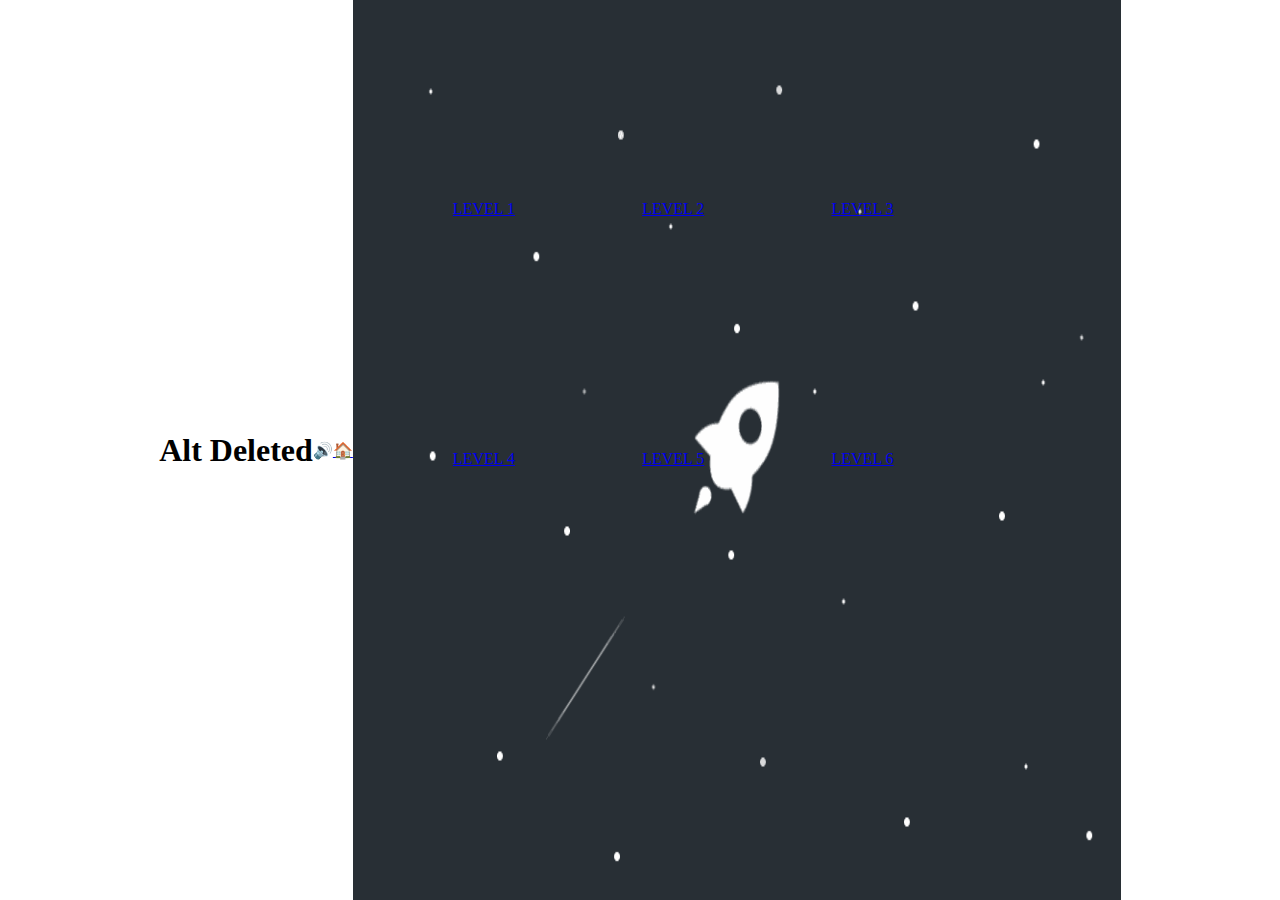
<file: index.html>
<!DOCTYPE html>
<html lang="en">
  <head>
    <meta charset="UTF-8" />
    <meta http-equiv="X-UA-Compatible" content="IE=edge" />
    <meta name="viewport" content="width=device-width, initial-scale=1.0" />
    <title>Alt Deleted</title>
    <link href="https://fonts.googleapis.com/css2?family=Kaushan+Script&display=swap" rel="stylesheet">
    <link rel="stylesheet" href="./style.css" />
  </head>
  <body>
    <h1 class="head">Alt Deleted</h1>
      <div class="audio">
        <audio controls autoplay hidden loop>
          <source src="./assets/retro.mp3" type="audio/mp3" />
        </audio>
        🔊
      </div>
      <a class="home audio" href="./index.html">
        🏠
      </a>
    <div class="container">
      <a id="parrot" href="/parrot.html">LEVEL 1</a>
      <a id="fish" href="/fish.html">LEVEL 2</a>
      <a id="lion" href="/lion.html">LEVEL 3</a>
      <a id="elephant" href="/elephant.html">LEVEL 4</a>
      <a id="tortise" href="./tortise.html">LEVEL 5</a>
      <a id="turtle" href="./turtle.html">LEVEL 6</a>
    </div>
    <script>
      const sound = document.querySelector(".audio");

      sound.addEventListener("click", () => {
        sound.children[0].muted=!sound.children[0].muted;
      });
    </script>
  </body>
</html>
</file>
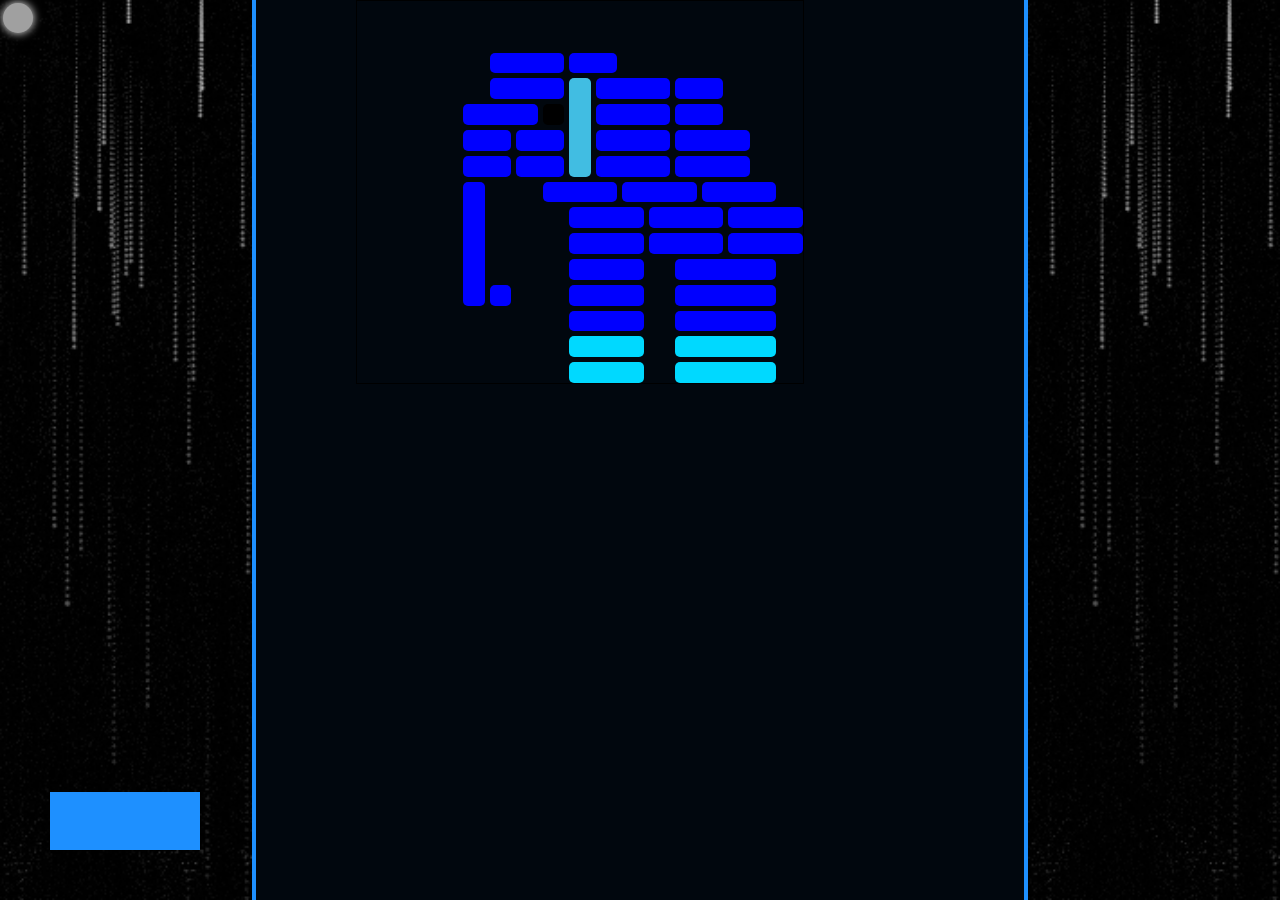
<file: elephant.html>
<!DOCTYPE html>
<html lang="en">
  <head>
    <meta charset="UTF-8" />
    <meta http-equiv="X-UA-Compatible" content="IE=edge" />
    <meta name="viewport" content="width=device-width, initial-scale=1.0" />
    <title>Document</title>
    <link rel="stylesheet" href="./elephant.css" />
  </head>
  <body>
      <div class="leftCol"></div>
      <div class="container">
        <div class="elephant">
            <div id="a" class="block"></div>
            <div id="b" class="block"></div>
            <div id="c" class="block"></div>
            <div id="d" class="block"></div>
            <div id="e" class="block"></div>
            <div id="f" class="block"></div>
            <div id="g" class="block"></div>
            <div id="h" class="block"></div>
            <div id="i" class="block"></div>
            <div id="j" class="block"></div>
            <div id="k" class="block"></div>
            <div id="l" class="block"></div>
            <div id="m" class="block"></div>
            <div id="n" class="block"></div>
            <div id="o" class="block"></div>
            <div id="p" class="block"></div>
            <div id="q" class="block"></div>
            <div id="r" class="block"></div>
            <div id="s" class="block"></div>
            <div id="t" class="block"></div>
            <div id="u" class="block"></div>
            <div id="v" class="block"></div>
            <div id="w" class="block"></div>
            <div id="x" class="block"></div>
            <div id="y" class="block"></div>
            <div id="z" class="block"></div>
            <div id="a1" class="block"></div>
            <div id="a2" class="block"></div>
            <div id="a3" class="block"></div>
            <div id="a4" class="block"></div>
            <div id="a5" class="block"></div>
            <div id="a6" class="block"></div>
            <div id="a7" class="block"></div>
            <div id="a8" class="block"></div>
            <div id="a9" class="block"></div>
            <div id="b1" class="block"></div>
            <div id="b2" class="block"></div>
            <div id="b3" class="block"></div>
            <div id="b4" class="block"></div>
            <div id="az" class="block trans"></div>
        </div>     
        </div>        
      </div>
      <div class="rightCol" ></div>
      <div class="ball"></div>
      <div class="ship"><div>
    </div>
      <script src="./app.js"></script>
  </body>
</html>
</file>
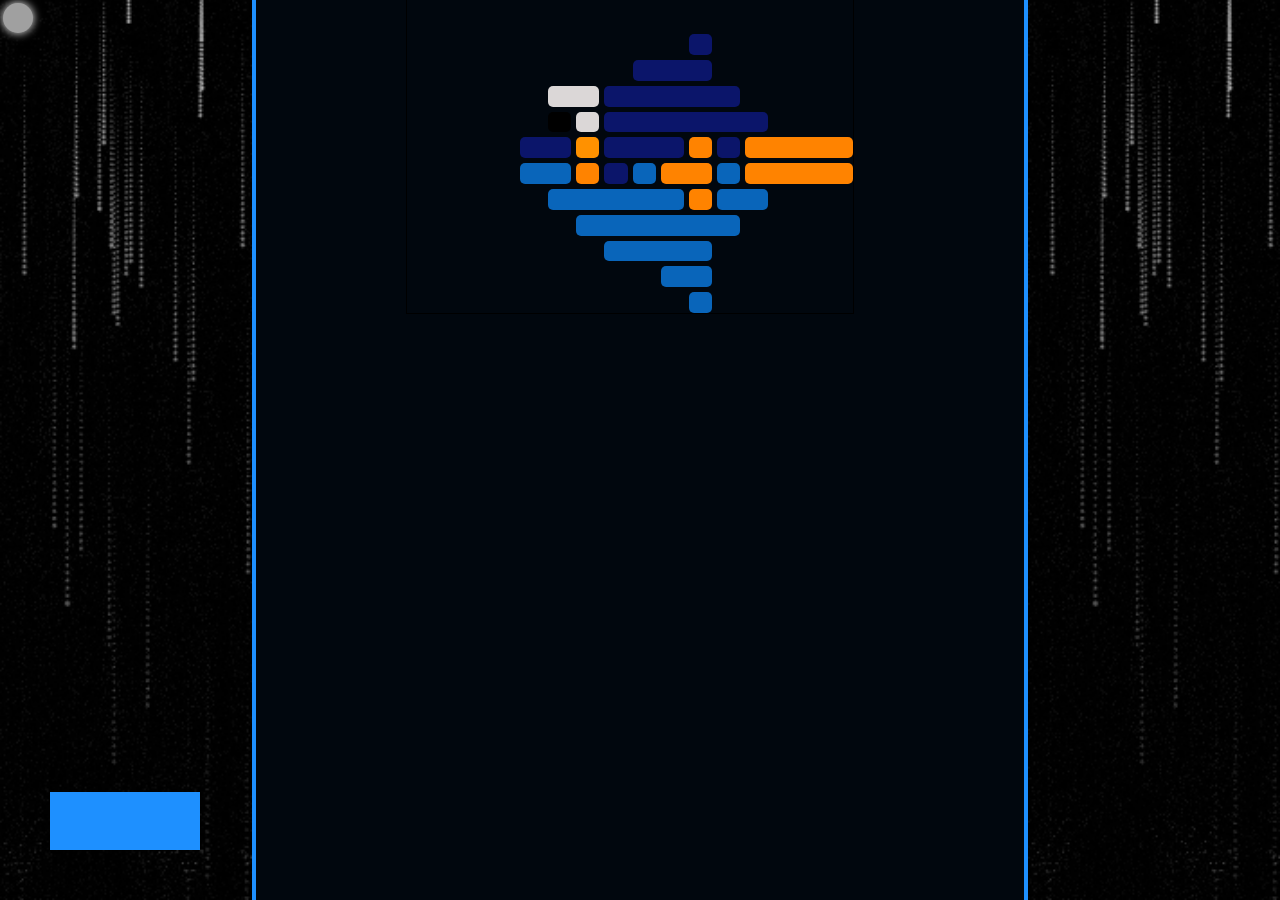
<file: fish.html>
<!DOCTYPE html>
<html lang="en">
  <head>
    <meta charset="UTF-8" />
    <meta http-equiv="X-UA-Compatible" content="IE=edge" />
    <meta name="viewport" content="width=device-width, initial-scale=1.0" />
    <title>Document</title>
    <link rel="stylesheet" href="./fish.css" />
  </head>
  <body>
      <div class="leftCol"></div>
        <div class="container">
            <div class="fish">
                <div id="fa" class="block"></div>
                <div id="fb" class="block"></div>
                <div id="fc" class="block"></div>
                <div id="fd" class="block"></div>
                <div id="fe" class="block"></div>
                <div id="ff" class="block"></div>
                <div id="fg" class="block"></div>
                <div id="fh" class="block"></div>
                <div id="fi" class="block"></div>
                <div id="fj" class="block"></div>
                <div id="fk" class="block"></div>
                <div id="fl" class="block"></div>
                <div id="fm" class="block"></div>
                <div id="fn" class="block"></div>
                <div id="fo" class="block"></div>
                <div id="fp" class="block"></div>
                <div id="fq" class="block"></div>
                <div id="fr" class="block"></div>
                <div id="fs" class="block"></div>
                <div id="ft" class="block"></div>
                <div id="fu" class="block"></div>
                <div id="fv" class="block"></div>
                <div id="fw" class="block"></div>
                <div id="fx" class="block"></div>
                <div id="fy" class="block"></div>
                <div id="fz" class="block"></div>
                <div id="fa1" class="block"></div>
                <div id = "fa2" class="block trans"></div>
            </div>
        </div>     
        </div>        
      </div>
      <div class="rightCol" ></div>
      <div class="ball"></div>
      <div class="ship"><div>
    </div>
      <script src="./app.js"></script>
  </body>
</html>
</file>
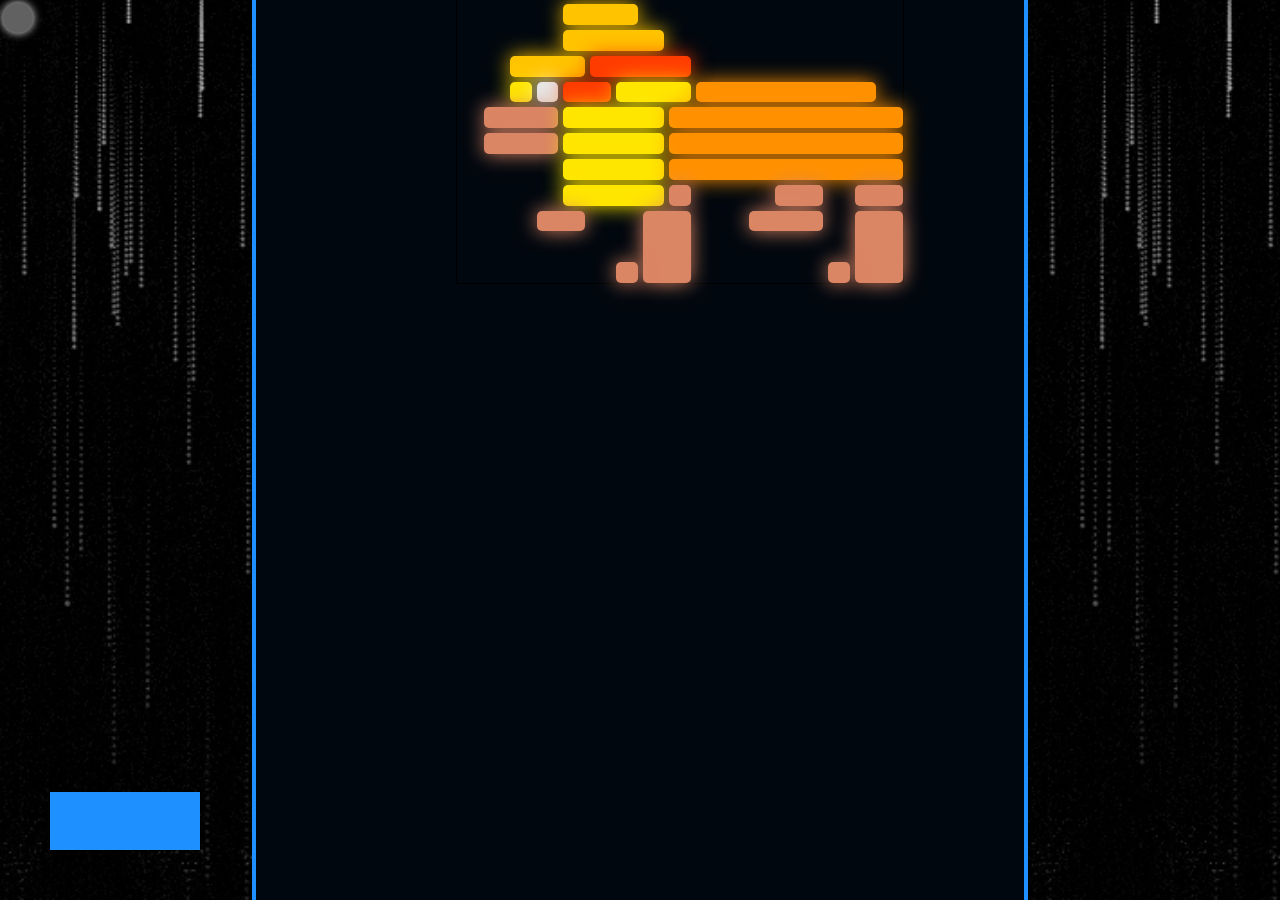
<file: lion.html>
<!DOCTYPE html>
<html lang="en">
  <head>
    <meta charset="UTF-8" />
    <meta http-equiv="X-UA-Compatible" content="IE=edge" />
    <meta name="viewport" content="width=device-width, initial-scale=1.0" />
    <title>Document</title>
    <link rel="stylesheet" href="./lion.css" />
  </head>
  <body>
      <div class="leftCol"></div>
      <div class="container">
        <div class="lion">
            <div id="a" class="block"></div>
            <div id="b" class="block"></div>
            <div id="c" class="block"></div>
            <div id="d" class="block"></div>
            <div id="e" class="block"></div>
            <div id="f" class="block"></div>
            <div id="g" class="block"></div>
            <div id="h" class="block"></div>
            <div id="i" class="block"></div>
            <div id="j" class="block"></div>
            <div id="k" class="block"></div>
            <div id="l" class="block"></div>
            <div id="m" class="block"></div>
            <div id="n" class="block"></div>
            <div id="o" class="block"></div>
            <div id="p" class="block"></div>
            <div id="q" class="block"></div>
            <div id="r" class="block"></div>
            <div id="s" class="block"></div>
            <div id="t" class="block"></div>
            <div id="u" class="block"></div>
            <div id="v" class="block"></div>
            <div id="w" class="block"></div>
            <div id="x" class="block"></div>
            <div id="y" class="block"></div>
            <div id="z" class="block"></div>
            <div id="a1" class="block"></div>
            <div id="az" class="block trans"></div>
        </div>   
      </div>
      <div class="rightCol"></div>
      <div class="ball"></div>
      <div class="ship"><div>
    </div>
      <script src="./app.js"></script>
  </body>
</html>
</file>
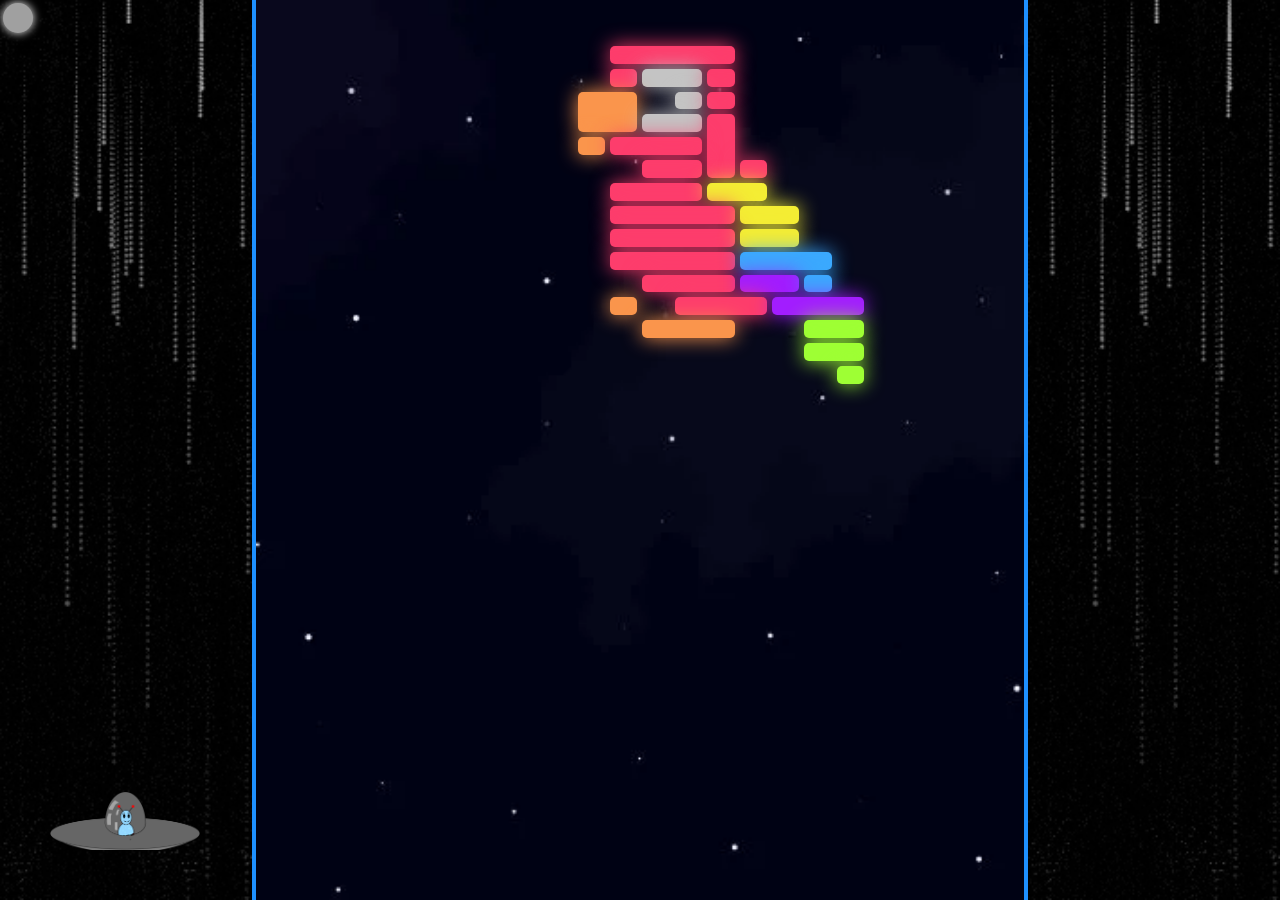
<file: parrot.html>
<!DOCTYPE html>
<html lang="en">
  <head>
    <meta charset="UTF-8" />
    <meta http-equiv="X-UA-Compatible" content="IE=edge" />
    <meta name="viewport" content="width=device-width, initial-scale=1.0" />
    <title>Document</title>
    <link rel="stylesheet" href="./parrot.css" />
  </head>
  <body>
      <div class="leftCol"></div>
      <div class="container">
        <div class="parrot">
            <div id="a" class="block"></div>
            <div id="b" class="block"></div>
            <div id="c" class="block"></div>
            <div id="d" class="block"></div>
            <div id="e" class="block"></div>
            <div id="f" class="block"></div>
            <div id="g" class="block"></div>
            <div id="h" class="block"></div>
            <div id="i" class="block"></div>
            <div id="j" class="block"></div>
            <div id="k" class="block"></div>
            <div id="l" class="block"></div>
            <div id="m" class="block"></div>
            <div id="n" class="block"></div>
            <div id="o" class="block"></div>
            <div id="p" class="block"></div>
            <div id="q" class="block"></div>
            <div id="r" class="block"></div>
            <div id="s" class="block"></div>
            <div id="t" class="block"></div>
            <div id="u" class="block"></div>
            <div id="v" class="block"></div>
            <div id="w" class="block"></div>
            <div id="x" class="block"></div>
            <div id="y" class="block"></div>
            <div id="z" class="block"></div>
            <div id="a1" class="block"></div>
            <div id="a2" class="block"></div>
            <div id="az" class="block trans"></div>
            <div id="az1" class="block"></div>
            <div id="az2" class="block"></div>
            <div id="az3" class="block"></div>
        </div>        
      </div>
      <div class="rightCol" ></div>
      <div class="ball"></div>
      <div class="ship"><div>
    </div>
      <script src="./app.js"></script>
  </body>
</html>
</file>
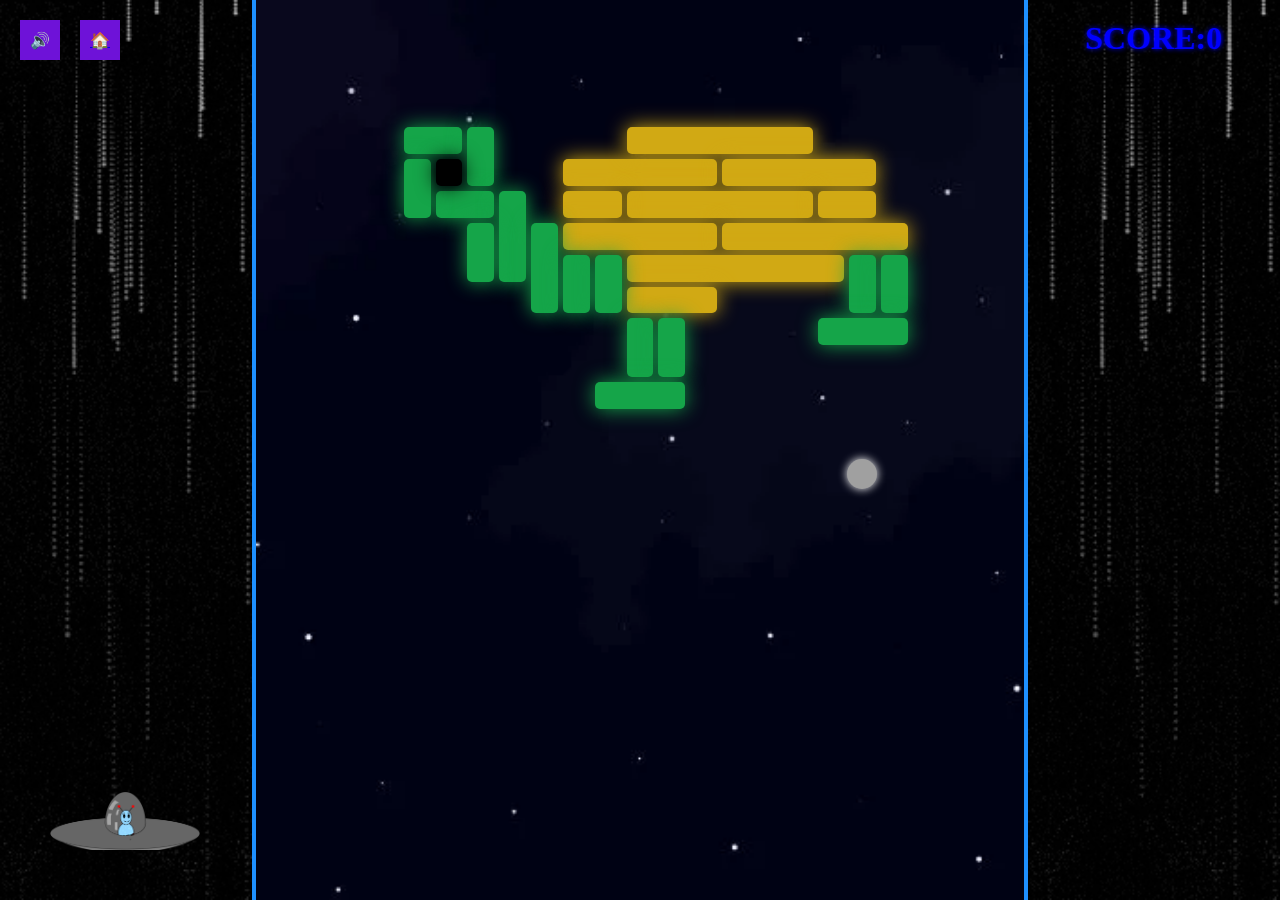
<file: tortise.html>
<!DOCTYPE html>
<html lang="en">
  <head>
    <meta charset="UTF-8" />
    <meta http-equiv="X-UA-Compatible" content="IE=edge" />
    <meta name="viewport" content="width=device-width, initial-scale=1.0" />
    <title>Document</title>
    <link rel="stylesheet" href="./tortise.css" />
  </head>
  <body>
      <div class="leftCol">
        <div class="audio">
          <audio controls autoplay hidden loop>
            <source src="./assets/retro.mp3" type="audio/mp3" />
          </audio>
          🔊
        </div>
        <a class="home audio" href="./index.html">
          🏠
        </a>
      </div>
        <div class="container">
            <div class="tortise">
                <div id="a" class="block"></div>
                <div id="b" class="block"></div>
                <div id="c" class="block"></div>
                <div id="d" class="block"></div>
                <div id="e" class="block"></div>
                <div id="f" class="block"></div>
                <div id="g" class="block"></div>
                <div id="h" class="block"></div>
                <div id="i" class="block"></div>
                <div id="j" class="block"></div>
                <div id="k" class="block"></div>
                <div id="l" class="block"></div>
                <div id="m" class="block"></div>
                <div id="n" class="block"></div>
                <div id="o" class="block"></div>
                <div id="p" class="block"></div>
                <div id="q" class="block"></div>
                <div id="r" class="block"></div>
                <div id="s" class="block"></div>
                <div id="t" class="block"></div>
                <div id="u" class="block"></div>
                <div id="v" class="block"></div>
                <div id="w" class="block"></div>
                <div id="x" class="block"></div>
                <div id="y" class="block"></div>
                <div id="z" class="block"></div>
                <div id="a1" class="block"></div>
                <div id="a2" class="block trans"></div>
            </div>
        </div>     
        </div>        
      </div>
      <div class="rightCol" >
        <h1>SCORE:  </h1>
        <h1 class="score"></h1>
      </div>
      <div class="ball"></div>
      <div class="ship"><div>
    </div>
      <script src="./app.js"></script>
  </body>
</html>
</file>
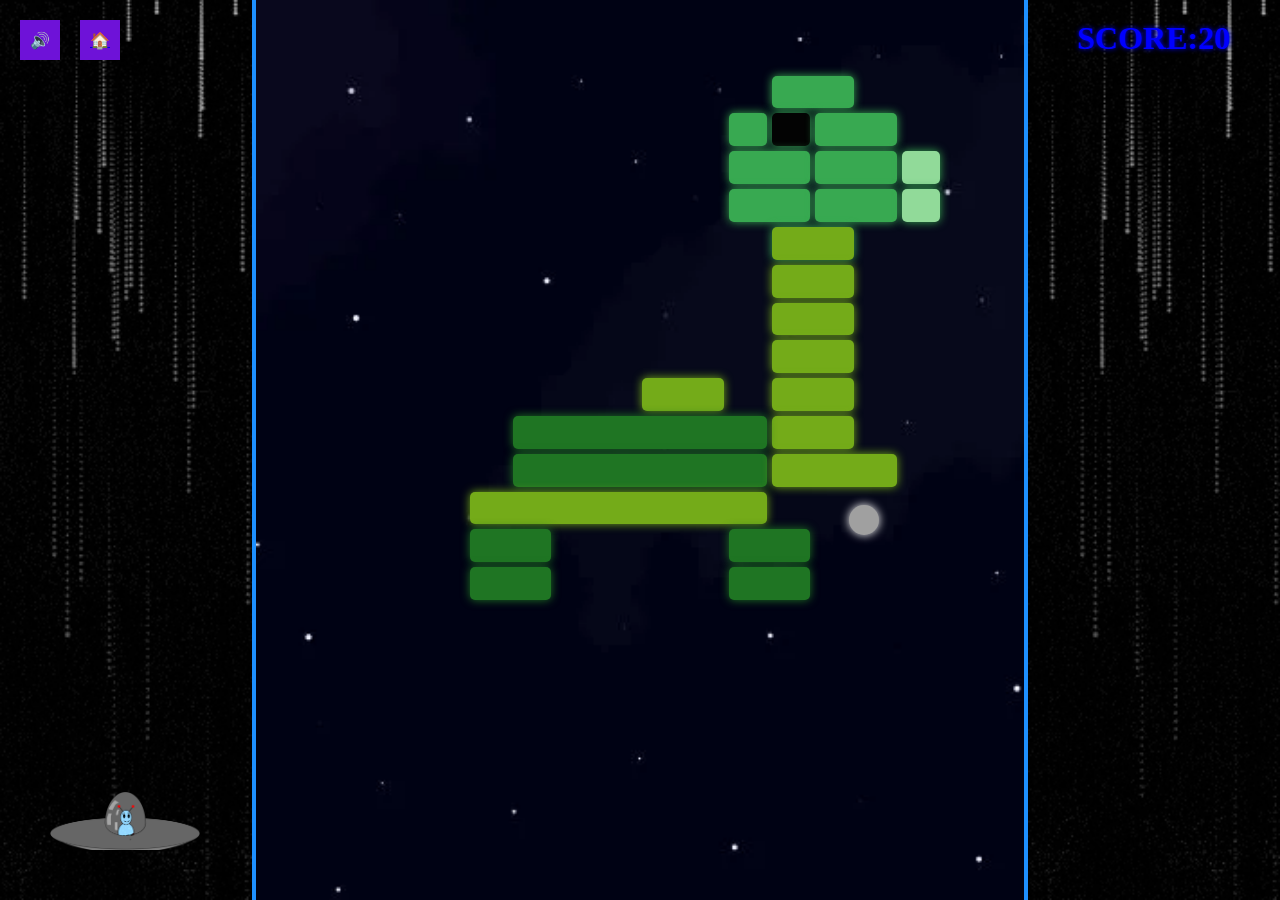
<file: turtle.html>
<!DOCTYPE html>
<html lang="en">
  <head>
    <meta charset="UTF-8" />
    <meta http-equiv="X-UA-Compatible" content="IE=edge" />
    <meta name="viewport" content="width=device-width, initial-scale=1.0" />
    <title>Document</title>
    <link rel="stylesheet" href="./turtle.css" />
  </head>
  <body>
      <div class="leftCol">
        <div class="audio">
          <audio controls autoplay hidden loop>
            <source src="./assets/retro.mp3" type="audio/mp3" />
          </audio>
          🔊
        </div>
        <a class="home audio" href="./index.html">
          🏠
        </a>
      </div>
      <div class="container">
        <div class="turtle">
            <div id="a" class="block"></div>
            <div id="b" class="block"></div>
            <div id="c" class="block"></div>
            <div id="d" class="block"></div>
            <div id="e" class="block"></div>
            <div id="f" class="block"></div>
            <div id="g" class="block"></div>
            <div id="h" class="block"></div>
            <div id="i" class="block"></div>
            <div id="j" class="block"></div>
            <div id="k" class="block"></div>
            <div id="l" class="block"></div>
            <div id="m" class="block"></div>
            <div id="n" class="block"></div>
            <div id="o" class="block"></div>
            <div id="p" class="block"></div>
            <div id="q" class="block"></div>
            <div id="r" class="block"></div>
            <div id="s" class="block"></div>
            <div id="t" class="block"></div>
            <div id="u" class="block"></div>
            <div id="v" class="block"></div>
            <div id="w" class="block"></div>
            <div id="x" class="block"></div>
            <div id="y" class="block"></div>
            <div id="z" class="block"></div>
            <div id="a1" class="block"></div>
            <div id="a2" class="block"></div>
            <div id="az" class="block trans"></div>
            <div id="az1" class="block"></div>
            <div id="az2" class="block"></div>
            <div id="az3" class="block"></div>
        </div>        
      </div>
      <div class="rightCol" >
        <h1>SCORE:  </h1>
        <h1 class="score"></h1>
      </div>
      <div class="ball"></div>
      <div class="ship"><div>
    </div>
      <script src="./app.js"></script>
  </body>
</html>
</file>
<file: style.css>
:root{
    --blue: #1e90ff;
    --yellow:rgb(255, 196, 0);
    --orange:rgb(255, 60, 0);
    --byellow:rgb(255, 230, 0);
    --borange:rgb(255, 145, 0);
    --greyish:rgb(218, 133, 100);
  }
  
  * {
    padding: 0;
    margin: 0;
    box-sizing: border-box;
  }

  body {
    overflow: hidden;
    display: flex;
    align-items: center;
    justify-content: center;
    flex-direction: row;
  }

  .leftCol,.rightCol{
    position:absolute;
    top:0;
    left:0;
    width:20vw;
    height:100vh;
    border-right:4px solid #1e90ff;
    background-image: url("assets/rain2.gif");
    background-size: cover;
  
  }
  
  .rightCol{
    left:80vw;
    border-left: 4px solid #1e90ff;
    border-right: none;
  }
  
  .container {
    width: 60vw;
    height: 100vh;
    background-color: #020f1fe7;
    background-image: url("./assets/back.gif");
    background-repeat: no-repeat;
    background-size: 60vw 100vh;
    display: grid;
    grid-template-columns: 1fr 1fr 1fr;
    justify-content: space-around;
    padding: 200px 100px;
  }

  .container>div{
      width: 100px;
      height:100px;
      margin: 100px;
      background-color: rgb(5, 34, 58);
      text-align: center;
      align-items: center;
  }
</file>
<file: elephant.css>
:root{
    --blue: #1e90ff;
    --yellow:rgb(255, 196, 0);
    --orange:rgb(255, 60, 0);
    --byellow:rgb(255, 230, 0);
    --borange:rgb(255, 145, 0);
    --greyish:rgb(218, 133, 100);
  }
  
  * {
    padding: 0;
    margin: 0;
    box-sizing: border-box;
  }
  .ship {
    position: absolute;
    width: 150px;
    height: 58px;
    bottom: 50px;
    left: 50px;
    background-color: #1e90ff;
    /* background-image: url("./assets/ship.png"); */
    background-size: cover;
  
  }
  
  /* .block{
    box-shadow:0 0 20px var(--blue);
  } */
  
  .block{
    border-radius: 5px;
  }
  
  .trans{
    box-shadow:none;
    display: none;
  }
  
  body {
    overflow: hidden;
    display: flex;
    align-items: center;
    justify-content: center;
    flex-direction: row;
  }
  
  .container {
    width: 60vw;
    height: 100vh;
    background-color: #01070e;
    background-repeat: no-repeat;
    background-size: cover;
  }
  
  .leftCol,.rightCol{
    position:absolute;
    top:0;
    left:0;
    width:20vw;
    height:100vh;
    border-right:4px solid #1e90ff;
    background-image: url("assets/rain2.gif");
    background-size: cover;
  
  }
  
  .rightCol{
    left:80vw;
    border-left: 4px solid #1e90ff;
    border-right: none;
  }
  
  .ball {
    position: absolute;
    top: 3px;
    left: 3px;
    width: 30px;
    height: 30px;
    border-radius: 50%;
    background-color: rgb(160, 160, 160);
    box-shadow:0 0 10px  rgb(255,255,255);
  }

  .elephant {
    position: absolute;
    width:35vw;
    height: 30vw;
    display: grid;
    gap:5px;
    grid-template-columns: repeat(1fr,20);
    grid-template-rows: repeat(1fr,20);
    border: solid 1px black;
    left: 20vw;
    margin-left:100px;
    margin-right:200px;
  }
    
  
#a{
    grid-column: 6/9;
    grid-row: 3/4;
    background-color: blue;
  }
  /*  */
  #b{
    grid-column: 9/11;
    grid-row: 3/4;
    background-color: blue;
  }
  /*  */
  #c{
    grid-column: 6/9;
    grid-row: 4/5;
    background-color: blue;
  }
  
  #d{
    grid-column: 9/10;
    grid-row: 4/8;
    background-color: rgb(65, 189, 226);
  }
  /*  */
  #e{
    grid-column: 10/13;
    grid-row: 4/5;
    background-color: blue;
  }
  #f{
    grid-column: 13/15;
    grid-row: 4/5;
    background-color: blue;
  }
  #g{
    grid-column: 10/13;
    grid-row: 5/6;
    background-color: blue;
  }
  #h{
    grid-column: 13/15;
    grid-row: 5/6;
    background-color: blue;
  }
  #i{
    grid-column: 5/8;
    grid-row: 5/6;
    background-color: blue;
  }
  /*  */
  #j{
    grid-column: 8/9;
    grid-row: 5/6;
    background-color: black;
  }
  #k{
    grid-column: 5/7;
    grid-row: 6/7;
    background-color: blue;
  }
  #l{
    grid-column: 7/9;
    grid-row: 6/7;
    background-color: blue;
  }
  /*  */
  #m{
    grid-column: 5/7;
    grid-row: 7/8;
    background-color: blue;
  }
  #n{
    grid-column: 7/9;
    grid-row: 7/8;
    background-color: blue;
  }
  #o{
    grid-column: 10/13;
    grid-row: 6/7;
    background-color: blue;
  }
  /*  */
  #p{
    grid-column: 13/16;
    grid-row: 6/7;
    background-color: blue;
  }
  #q{
    grid-column: 10/13;
    grid-row: 7/8;
    background-color: blue;
  }
  /*  */
  #r{
    grid-column: 13/16;
    grid-row: 7/8;
    background-color: blue;
  }
  #s{
    grid-column: 5/6;
    grid-row: 8/13;
    background-color: blue;
  }
  #t{
    grid-column: 6/7;
    grid-row: 12/13;
    background-color: blue;
  }
  #u{
    grid-column: 8/11;
    grid-row: 8/9;
    background-color: blue;
  }
  /*  */
  #v{
    grid-column: 11/14;
    grid-row: 8/9;
    background-color: blue;
  }
  #w{
    grid-column: 14/17;
    grid-row: 8/9;
    background-color: blue;
  }
  #x{
    grid-column: 9/12;
    grid-row: 9/10;
    background-color: blue;
  }
  #y{
    grid-column: 12/15;
    grid-row: 9/10;
    background-color: blue;
  }
  #z{
    grid-column: 15/18;
    grid-row: 9/10;
    background-color: blue;
  }
  #a1{
    grid-column: 9/12;
    grid-row: 10/11;
    background-color: blue;
  }
  #a2{
    grid-column: 12/15;
    grid-row: 10/11;
    background-color: blue;
  }
  /*  */
  #a3 {
    grid-column: 15/18;
    grid-row: 10/11;
    background-color: blue;
  }
  #a4 {
    grid-column: 9/12;
    grid-row: 11/12;
    background-color: blue;
  }
  #a5 {
    grid-column: 13/17;
    grid-row: 11/12;
    background-color: blue;
  }
  #a6 {
    grid-column: 9/12;
    grid-row: 12/13;
    background-color: blue;
  }
  #a7 {
    grid-column: 13/17;
    grid-row: 12/13;
    background-color: blue;
  }
  #a8 {
    grid-column: 9/12;
    grid-row: 13/14;
    background-color: blue;
  }
  #a9 {
    grid-column: 13/17;
    grid-row: 13/14;
    background-color: blue;
  }
  #b1 {
    grid-column: 9/12;
    grid-row: 14/15;
    background-color: rgb(0, 217, 255);
  }
  #b2 {
    grid-column: 13/17;
    grid-row: 14/15;
    background-color: rgb(0, 217, 255);
  }
  #b3 {
    grid-column: 9/12;
    grid-row: 15/16;
    background-color: rgb(0, 217, 255);
  }
  #b4 {
    grid-column: 13/17;
    grid-row: 15/16;
    background-color: rgb(0, 217, 255);
  }
  #az {
    grid-column: 19/20;
    grid-row: 19/20;
    background-color: transparent;
  }
</file>
<file: fish.css>
:root{
    --blue: #1e90ff;
    --yellow:rgb(255, 196, 0);
    --orange:rgb(255, 60, 0);
    --byellow:rgb(255, 230, 0);
    --borange:rgb(255, 145, 0);
    --greyish:rgb(218, 133, 100);
  }
  
  * {
    padding: 0;
    margin: 0;
    box-sizing: border-box;
  }
  .ship {
    position: absolute;
    width: 150px;
    height: 58px;
    bottom: 50px;
    left: 50px;
    background-color: #1e90ff;
    /* background-image: url("./assets/ship.png"); */
    background-size: cover;
  
  }
  
  /* .block{
    box-shadow:0 0 20px var(--blue);
  } */
  
  .block{
    border-radius: 5px;
  }
  
  .trans{
    box-shadow:none;
    display: none;
  }
  
  body {
    overflow: hidden;
    display: flex;
    align-items: center;
    justify-content: center;
    flex-direction: row;
  }
  
  .container {
    width: 60vw;
    height: 100vh;
    background-color: #01070e;
    background-repeat: no-repeat;
    background-size: cover;
  }
  
  .leftCol,.rightCol{
    position:absolute;
    top:0;
    left:0;
    width:20vw;
    height:100vh;
    border-right:4px solid #1e90ff;
    background-image: url("assets/rain2.gif");
    background-size: cover;
  
  }
  
  .rightCol{
    left:80vw;
    border-left: 4px solid #1e90ff;
    border-right: none;
  }
  
  .ball {
    position: absolute;
    top: 3px;
    left: 3px;
    width: 30px;
    height: 30px;
    border-radius: 50%;
    background-color: rgb(160, 160, 160);
    box-shadow:0 0 10px  rgb(255,255,255);
  }

  .fish {
    position: absolute;
    width:35vw;
    height: 30vw;
    display: grid;
    gap:5px;
    grid-template-columns: repeat(1fr,20);
    grid-template-rows: repeat(1fr,20);
    border: solid 1px black;
    margin-top:-70px;
    left: 20vw;
    margin-left:150px;
    margin-right:200px;
  }
  
  #fa{
    grid-column: 11/12;
    grid-row: 5/6;
    background-color: #0B156A;
  }
  /*  */
  #fb{
    grid-column: 9/12;
    grid-row: 6/7;
    background-color: #0B156A;
  }
  /*  */
  #fc{
    grid-column: 6/8;
    grid-row: 7/8;
    background-color: #DBD7D7;
  }
  
  #fd{
    grid-column: 8/13;
    grid-row: 7/8;
    background-color: #0B156A;
  }
  /*  */
  #fe{
    grid-column: 6/7;
    grid-row: 8/9;
    background-color: #000000;
  }
  #ff{
    grid-column: 7/8;
    grid-row: 8/9;
    background-color: #DBD7D7;
  }
  #fg{
    grid-column: 8/14;
    grid-row: 8/9;
    background-color: #0B156A;
  }
  /*  */
  #fh{
    grid-column: 5/7;
    grid-row: 9/10;
    background-color: #0B156A;
  }
  #fi{
    grid-column: 7/8;
    grid-row: 9/10;
    background-color: rgb(255, 145, 0);
  }
  #fj{
    grid-column: 8/11;
    grid-row: 9/10;
    background-color: #0B156A;
  }
  #fk{
    grid-column: 11/12;
    grid-row: 9/10;
    background-color: #FF8300;
  }
  #fl{
    grid-column: 12/13;
    grid-row: 9/10;
    background-color: #0B156A;
  }
  /*  */
  #fm{
    grid-column: 13/17;
    grid-row: 9/10;
    background-color: #FF8300;
  }
  /*  */
  #fn{
    grid-column: 5/7;
    grid-row: 10/11;
    background-color: #0965BA;
  }
  #fo{
    grid-column: 7/8;
    grid-row: 10/11;
    background-color:  #FF8300;
  }
  /*  */
  #fp{
    grid-column: 8/9;
    grid-row: 10/11;
    background-color: #0B156A;
  }
  #fq{
    grid-column: 9/10;
    grid-row: 10/11;
    background-color:  #0965BA;
  }
  /*  */
  #fr{
    grid-column: 10/12;
    grid-row: 10/11;
    background-color:  #FF8300;
  }
  #fa1{
    grid-column: 12/13;
    grid-row: 10/11;
    background-color:#0965BA;
  }
  #fs{
    grid-column: 13/17;
    grid-row: 10/11;
    background-color:   #FF8300;
  }
  /*  */
  #ft{
    grid-column: 6/11;
    grid-row: 11/12;
    background-color:  #0965BA;
  }
  #fu{
    grid-column: 11/12;
    grid-row: 11/12;
    background-color:  #FF8300;
  }
  /*  */
  #fv{
    grid-column: 12/14;
    grid-row: 11/12;
    background-color: #0965BA;
  }
  /*  */
  
  #fw{
    grid-column: 7/13;
    grid-row: 12/13;
    background-color:  #0965BA;
  }
  /*  */
  
  #fx{
    grid-column: 8/12;
    grid-row: 13/14;
    background-color:  #0965BA;
  }
  /*  */
  
  #fy{
    grid-column: 10/12;
    grid-row: 14/15;
    background-color:  #0965BA;
  }
  /*  */
  
  #fz{
    grid-column: 11/12;
    grid-row: 15/16;
    background-color:  #0965BA;
  }
  
  /*  */
  
  #fa2{
    grid-column: 19/20;
    grid-row: 19/20;
  }
</file>
<file: lion.css>
:root{
  --blue: #1e90ff;
  --yellow:rgb(255, 196, 0);
  --orange:rgb(255, 60, 0);
  --byellow:rgb(255, 230, 0);
  --borange:rgb(255, 145, 0);
  --greyish:rgb(218, 133, 100);
}

* {
  padding: 0;
  margin: 0;
  box-sizing: border-box;
}
.ship {
  position: absolute;
  width: 150px;
  height: 58px;
  bottom: 50px;
  left: 50px;
  background-color: #1e90ff;
  /* background-image: url("./assets/ship.png"); */
  background-size: cover;

}

/* .block{
  box-shadow:0 0 20px var(--blue);
} */

.block{
  border-radius: 5px;
}

.trans{
  box-shadow:none;
  display: none;
}

body {
  overflow: hidden;
  display: flex;
  align-items: center;
  justify-content: center;
  flex-direction: row;
}

.container {
  width: 60vw;
  height: 100vh;
  background-color: #01070e;
  background-repeat: no-repeat;
  background-size: cover;
}

.leftCol,.rightCol{
  position:absolute;
  top:0;
  left:0;
  width:20vw;
  height:100vh;
  border-right:4px solid #1e90ff;
  background-image: url("assets/rain2.gif");
  background-size: cover;

}

.rightCol{
  left:80vw;
  border-left: 4px solid #1e90ff;
  border-right: none;
}

.ball {
  position: absolute;
  top: 3px;
  left: 3px;
  width: 30px;
  height: 30px;
  border-radius: 50%;
  background-color: rgb(97, 97, 97);
  box-shadow:0 0 10px  rgb(255,255,255);
}

.lion {
  position: absolute;
  width:35vw;
  height: 30vw;
  display: grid;
  gap:5px;
  grid-template-columns: repeat(1fr,20);
  grid-template-rows: repeat(1fr,20);
  border: solid 1px black;
  margin-top:-100px;
  left: 20vw;
  margin-left: 200px;
  margin-right: 200px;
}

#a{
  grid-column: 5/8;
  grid-row: 5/6;
  background-color: var(--yellow);
  box-shadow:0 0 20px var(--yellow);
}
/*  */
#b{
  grid-column: 5/9;
  grid-row: 6/7;
  box-shadow:0 0 20px var(--yellow);
  background-color: var(--yellow);
}
/*  */
#c{
  grid-column: 3/6;
  grid-row: 7/8;
  background-color:var(--yellow);
  box-shadow:0 0 20px var(--yellow);

}

#d{
  grid-column: 6/10;
  grid-row: 7/8;
  background-color: var(--orange);
  box-shadow:0 0 20px var(--orange);
}
/*  */
#e{
  grid-column: 3/4;
  grid-row: 8/9;
  background-color: var(--byellow);
    box-shadow:0 0 20px var(--byellow);

}
#f{
  grid-column: 4/5;
  grid-row: 8/9;
  background-color: rgb(231, 231, 231);
  box-shadow:0 0 20px rgb(255, 255, 255);

}
#g{
  grid-column: 5/7;
  grid-row: 8/9;
  background-color: var(--orange);
  box-shadow:0 0 20px var(--orange);
}
#h{
  grid-column: 7/10;
  grid-row: 8/9;
  background-color: var(--byellow);
    box-shadow:0 0 20px var(--byellow)

}
#i{
  grid-column: 10/17;
  grid-row: 8/9;
  background-color: var(--borange);
  box-shadow:0 0 20px var(--borange);
}
/*  */
#j{
  grid-column: 2/5;
  grid-row: 9/10;
  background-color: var(--greyish);
  box-shadow:0 0 20px var(--greyish);
}
#k{
  grid-column: 5/9;
  grid-row: 9/10;
  background-color: var(--byellow);
    box-shadow:0 0 20px var(--byellow);
}
#l{
  grid-column: 9/18;
  grid-row: 9/10;
  background-color: var(--borange);
  box-shadow:0 0 20px var(--borange);
}
/*  */
#m{
  grid-column: 2/5;
  grid-row: 10/11;
  background-color: var(--greyish);
  box-shadow:0 0 20px var(--greyish);
}
#n{
  grid-column: 5/9;
  grid-row: 10/11;
  background-color: var(--byellow);
    box-shadow:0 0 20px var(--byellow);
}
#o{
  grid-column: 9/18;
  grid-row: 10/11;
  background-color: var(--borange);
  box-shadow:0 0 20px var(--borange);
}
/*  */
#p{
  grid-column: 5/9;
  grid-row: 11/12;
  background-color: var(--byellow);
    box-shadow:0 0 20px var(--byellow);
}
#q{
  grid-column: 9/18;
  grid-row: 11/12;
  background-color: var(--borange);
  box-shadow:0 0 20px var(--borange);
}
/*  */
#r{
  grid-column: 5/9;
  grid-row: 12/13;
  background-color: var(--byellow);
    box-shadow:0 0 20px var(--byellow);
}
#s{
  grid-column: 9/10;
  grid-row: 12/13;
  background-color:  var(--greyish);
  box-shadow:0 0 20px var(--greyish);
}
#t{
  grid-column: 13/15;
  grid-row: 12/13;
  background-color:  var(--greyish);
  box-shadow:0 0 20px var(--greyish);
}
#u{
  grid-column: 16/18;
  grid-row: 12/13;
  background-color:  var(--greyish);
  box-shadow:0 0 20px var(--greyish);
}
/*  */
#v{
  grid-column: 4/6;
  grid-row: 13/14;
  background-color:  var(--greyish);
  box-shadow:0 0 20px var(--greyish);
}
#w{
  grid-column: 8/10;
  grid-row: 13/16;
  background-color:  var(--greyish);
  box-shadow:0 0 20px var(--greyish);
}
#x{
  grid-column: 12/15;
  grid-row: 13/14;
  background-color:  var(--greyish);
  box-shadow:0 0 20px var(--greyish);
}
#y{
  grid-column: 16/18;
  grid-row: 13/16;
  background-color:  var(--greyish);
  box-shadow:0 0 20px var(--greyish);
}
#z{
  grid-column: 7/8;
  grid-row: 15/16;
  background-color:  var(--greyish);
  box-shadow:0 0 20px var(--greyish);
}
#a1{
  grid-column: 15/16;
  grid-row: 15/16;
  background-color:  var(--greyish);
  box-shadow:0 0 20px var(--greyish);
}
/*  */
#az{
  grid-column: 19/20;
  grid-row: 19/20;
  background-color:  rgba(255, 255, 255, 0);
}
</file>
<file: parrot.css>
:root{
    --blue: #1e90ff;
    --yellow:rgb(255, 196, 0);
    --orange:rgb(255, 60, 0);
    --byellow:rgb(255, 230, 0);
    --borange:rgb(255, 145, 0);
    --greyish:rgb(218, 133, 100);
  }
  
  * {
    padding: 0;
    margin: 0;
    box-sizing: border-box;
  }


  .audio{
    width: 40px;
    height: 40px;
    position: absolute;
    top:20px;
    left:20px;
    background-color: #6e12d8;
    display: flex;
    align-items: center;
    justify-content:center;
  }


  .home{
    width: 40px;
    height: 40px;
    left:80px;
  }
  
  .ship {
    position: absolute;
    width: 150px;
    height: 58px;
    bottom: 50px;
    left: 50px;
    background-image: url("./assets/ship.png");
    background-size: cover;
  
  }
  
  .block{
    border-radius: 5px;
  }
  
  .trans{
    box-shadow:none;
    display: none;
  }
  
  body {
    overflow: hidden;
    display: flex;
    align-items: center;
    justify-content: center;
    flex-direction: row;
  }
  
  .container {
    width: 60vw;
    height: 100vh;
    background-image: url("./assets/space.webp");
    background-repeat: no-repeat;
    background-size: cover;
    display: flex;
  }

  .leftCol,.rightCol{
    position:absolute;
    top:0;
    left:0;
    width:20vw;
    height:100vh;
    border-right:4px solid #1e90ff;
    background-image: url("assets/rain2.gif");
    background-size: cover;
  
  }
  
  .rightCol {
    left: 80vw;
    border-left: 4px solid #1e90ff;
    border-right: none;
    display: flex;
    justify-content: center;
  
  }
  .rightCol > h1 {
    color:blue;
    font-family: "Luckiest guy", cursive;
    margin-top: 20px;
    text-shadow: 0 0 5px blue;
  }
  
  .score {
    /* color:#000; */
    color: blue;
    font-family: "Luckiest guy", cursive;
    text-shadow: 0 0 5px #fff, 0 0 10px #fff, 0 0 15px #0073e6, 0 0 20px #0073e6, 0 0 25px #0073e6, 0 0 30px #0073e6, 0 0 35px #0073e6;
  }
  .ball {
    position: absolute;
    top: 3px;
    left: 3px;
    width: 30px;
    height: 30px;
    border-radius: 50%;
    background-color: rgb(160, 160, 160);
    box-shadow:0 0 10px  rgb(255,255,255);
  }

  .parrot {
    width:35vw;
    height: 30vw;
    display: grid;
    gap:5px;
    grid-template-columns: repeat(1fr,20);
    grid-template-rows: repeat(1fr,20);
    margin-left:auto;
    margin-right:auto;
  }
    
  
  #a{
    grid-column: 7/11;
    grid-row: 3/4;
    background-color: #FD3D6C;
  box-shadow:0 0 20px #FD3D6C;

  }
  /*  */
  #b{
    grid-column: 7/8;
    grid-row: 4/5;
    background-color:#FD3D6C;
  box-shadow:0 0 20px #FD3D6C;

  }
  /*  */
  #c{
    grid-column: 8/10;
    grid-row: 4/5;
    box-shadow:0 0 20px #C4C4C4 ;
    background-color:#C4C4C4 ;
  }
  
  #d{
    grid-column: 10/11;
    grid-row: 4/5;
    background-color: #FD3D6C;
  box-shadow:0 0 20px #FD3D6C;

  }
  /*  */
  #e{
    grid-column: 6/8;
    grid-row: 5/7;
    background-color: #FA954C;
    box-shadow:0 0 20px #FA954C;

  }
  #f{
    grid-column: 9/10;
    grid-row: 5/6;
    background-color:#C4C4C4;
    box-shadow:0 0 20px #C4C4C4;

  }
  #g{
    grid-column: 10/11;
      grid-row: 5/6;
    background-color: #FD3D6C;
    box-shadow:0 0 20px #FD3D6C;

  }
  #h{
    grid-column: 8/10;
    grid-row: 6/7;
    background-color:#C4C4C4 ;
    box-shadow:0 0 20px #C4C4C4 ;

  }
  #i{
    grid-column: 10/11;
    grid-row: 6/9;
    background-color: #FD3D6C;
    box-shadow:0 0 20px #FD3D6C;

  }
  /*  */
  #j{
    grid-column: 6/7;
    grid-row: 7/8;
    background-color:#FA954C ;
    box-shadow:0 0 20px #FA954C ;

  }
  #k{
    grid-column: 7/10;
    grid-row: 7/8;
    background-color: #FD3D6C;
    box-shadow:0 0 20px #FD3D6C;

  }
  #l{
    grid-column: 8/10;
    grid-row: 8/9;
    background-color:#FD3D6C ;
    box-shadow:0 0 20px #FD3D6C ;
  }
  /*  */
  #m{
    grid-column: 11/12;
    grid-row: 8/9;
    background-color:#FD3D6C ;
    box-shadow:0 0 20px #FD3D6C ;

  }
  #n{
    grid-column: 7/10;
    grid-row: 9/10;
    background-color: #FD3D6C;
    box-shadow:0 0 20px #FD3D6C;

  }
  #o{
    grid-column: 10/12;
    grid-row: 9/10;
    background-color: #F4ED34;
    box-shadow:0 0 20px  #F4ED34;

  }
  /*  */
  #p{
    grid-column: 7/11;
    grid-row: 10/11;
    background-color:#FD3D6C ;
    box-shadow:0 0 20px #FD3D6C ;

  }
  #q{
    grid-column: 11/13;
    grid-row: 10/11;
    background-color: #F4ED34;
    box-shadow:0 0 20px #F4ED34;

  }
  /*  */
  #r{
    grid-column: 7/11;
    grid-row: 11/12;
    background-color: #FD3D6C;
    box-shadow:0 0 20px #FD3D6C;

  }
  #s{
    grid-column: 11/13;
    grid-row: 11/12;
    background-color:#F4ED34 ;
    box-shadow:0 0 20px #F4ED34 ;

  }
  #t{
    grid-column: 7/11;
    grid-row: 12/13;
    background-color: #FD3D6C ;
    box-shadow:0 0 20px #FD3D6C ;

  }
  #u{
    grid-column: 11/14;
    grid-row: 12/13;
    background-color:  #3BA9FE;
    box-shadow:0 0 20px #3BA9FE;

  }
  /*  */
  #v{
    grid-column: 8/11;
    grid-row: 13/14;
    background-color: #FD3D6C ;
    box-shadow:0 0 20px #FD3D6C ;

  }
  #w{
    grid-column: 11/13;
    grid-row: 13/14;
    background-color:#A21DFF;
    box-shadow:0 0 20px #A21DFF; 

  }
  #x{
    grid-column: 13/14;
    grid-row: 13/14;
    background-color:  #3BA9FE;
    box-shadow:0 0 20px #3BA9FE;

  }
  #y{
    grid-column: 7/8;
    grid-row: 14/15;
    background-color: #FA954C;
    box-shadow:0 0 20px #FA954C;

  }
  #z{
    grid-column: 9/12;
    grid-row: 14/15;
    background-color:  #FD3D6C;
    box-shadow:0 0 20px   #FD3D6C;

  }
  #a1{
    grid-column: 12/15;
    grid-row: 14/15;
    background-color:  #A21DFF;
    box-shadow:0 0 20px #A21DFF;

  }
  #a2{
    grid-column: 8/11;
    grid-row: 15/16;
    background-color:  #FA954C;
    box-shadow:0 0 20px #FA954C;;
  }
  
  #az{
    grid-column: 19/20;
    grid-row: 19/20;
    background-color: transparent;
  }
  
  #az1{
    grid-column: 13/15;
    grid-row: 15/16;
    background-color: #9EFF34;
    box-shadow:0 0 20px #9EFF34;
  }
  
  #az2{
    grid-column: 13/15;
    grid-row: 16/17;
    background-color: #9EFF34;
    box-shadow:0 0 20px #9EFF34;
  
  }
  
  #az3{
  
    grid-column: 14/15;
    grid-row: 17/18;
    background-color: #9EFF34;
    box-shadow:0 0 20px #9EFF34;
  
  }
</file>
<file: tortise.css>
:root{
    --blue: #1e90ff;
    --yellow:rgb(255, 196, 0);
    --orange:rgb(255, 60, 0);
    --byellow:rgb(255, 230, 0);
    --borange:rgb(255, 145, 0);
    --greyish:rgb(218, 133, 100);
  }
  
  * {
    padding: 0;
    margin: 0;
    box-sizing: border-box;
  }

  .audio{
    width: 40px;
    height: 40px;
    position: absolute;
    top:20px;
    left:20px;
    background-color: #6e12d8;
    display: flex;
    align-items: center;
    justify-content:center;
  }


  .home{
    width: 40px;
    height: 40px;
    left:80px;
  }

  .ship {
    position: absolute;
    width: 150px;
    height: 58px;
    bottom: 50px;
    left: 50px;
    background-image: url("./assets/ship.png");
    background-size: cover;
  
  }
  
  /* .block{
    box-shadow:0 0 20px var(--blue);
  } */
  
  .block{
    border-radius: 5px;
  }
  
  .trans{
    box-shadow:none;
    z-index:-1;
  }

  body {
    overflow: hidden;
    display: flex;
    align-items: center;
    justify-content: center;
    flex-direction: row;
  }
  
  .container {  
      width: 60vw;
      height: 100vh;
      background-image: url("./assets/space.webp");
      background-repeat: no-repeat;
      background-size: cover;
      display: flex;
    }
  
  .leftCol,.rightCol{
    position:absolute;
    top:0;
    left:0;
    width:20vw;
    height:100vh;
    border-right:4px solid #1e90ff;
    background-image: url("assets/rain2.gif");
    background-size: cover;
  
  }
  
  .rightCol{
    left:80vw;
    border-left: 4px solid #1e90ff;
    border-right: none;
  }
  
  .rightCol {
    left: 80vw;
    border-left: 4px solid #1e90ff;
    border-right: none;
    display: flex;
    justify-content: center;
  
  }
  .rightCol > h1 {
    color:blue;
    font-family: "Luckiest guy", cursive;
    margin-top: 20px;
    text-shadow: 0 0 5px blue;
  }
  
  .score {
    /* color:#000; */
    color: blue;
    font-family: "Luckiest guy", cursive;
    text-shadow: 0 0 5px #fff, 0 0 10px #fff, 0 0 15px #0073e6, 0 0 20px #0073e6, 0 0 25px #0073e6, 0 0 30px #0073e6, 0 0 35px #0073e6;
  }
  

  .ball {
    position: absolute;
    top: 3px;
    left: 3px;
    width: 30px;
    height: 30px;
    border-radius: 50%;
    background-color: rgb(160, 160, 160);
    box-shadow:0 0 10px  rgb(255,255,255);
  }

  .tortise {
    width:35vw;
    min-width: 600px;
    height: 30vw;
    min-height: 600px;
    display: grid;
    gap:5px;
    grid-template-columns: repeat(1fr,20);
    grid-template-rows: repeat(1fr,20);
    margin-left:auto;
    margin-right:auto;
  }
  
  #a{
    grid-column: 3/5;
    grid-row: 5/6;
    background-color:#15A549;
    box-shadow: 0 0 20px #15A549;
  }
  /*  */
  #b{
    grid-column: 5/6;
    grid-row: 5/7;
    background-color: #15A549;
    box-shadow: 0 0 20px #15A549;
  }
  /*  */
  #c{
    grid-column: 4/6;
    grid-row: 7/8;
    background-color: #15A549;
    box-shadow: 0 0 20px #15A549;
  }
  
  #d{
    grid-column: 3/4;
    grid-row: 6/8;
    background-color: #15A549;
    box-shadow: 0 0 20px #15A549;
  }
  /*  */
  #e{
    grid-column: 4/5;
    grid-row: 6/7;
    background-color: rgb(0, 0, 0);
    box-shadow: 0 0 20px rgb(0, 0, 0);
  }
  #f{
    grid-column: 6/7;
    grid-row: 7/10;
    background-color: #15A549;
    box-shadow: 0 0 20px #15A549;
  }
  #g{
    grid-column: 5/6;
    grid-row: 8/10;
    background-color: #15A549;
    box-shadow: 0 0 20px #15A549;
  }
  #h{
    grid-column: 8/13;
    grid-row: 6/7;
    background-color: #D1A914;
    box-shadow: 0 0 20px #D1A914;
  }
  #i{
    grid-column: 10/16;
    grid-row: 5/6;
    background-color: #D1A914;
    box-shadow: 0 0 20px #D1A914;
  }
  /*  */
  #j{
    grid-column: 13/18;
    grid-row: 6/7;
    background-color: #D1A914;
    box-shadow: 0 0 20px #D1A914;
    
  }
  #k{
    grid-column: 10/16;
    grid-row: 7/8;
    background-color: #D1A914;
    box-shadow: 0 0 20px #D1A914;
  }
  #l{
    grid-column: 8/10;
    grid-row: 7/8;
    background-color: #D1A914;
    box-shadow: 0 0 20px #D1A914;
  }
  
  #m{
    grid-column: 16/18;
    grid-row: 7/8;
    background-color: #D1A914;
    box-shadow: 0 0 20px #D1A914;
  }
  #n{
    grid-column: 8/13;
    grid-row: 8/9;
    background-color: #D1A914;
    box-shadow: 0 0 20px #D1A914;
  }
  #o{
    grid-column: 13/19;
    grid-row: 8/9;
    background-color: #D1A914;
    box-shadow: 0 0 20px #D1A914;
  }
  /*  */
  #p{
    grid-column: 10/17;
    grid-row: 9/10;
    background-color: #D1A914;
    box-shadow: 0 0 20px #D1A914;
  }
  #q{
    grid-column: 10/13;
    grid-row: 10/11;
    background-color: #D1A914;
    box-shadow: 0 0 20px #D1A914;
  }
  /*  */
  #r{
    grid-column: 7/8;
    grid-row: 8/11;
    background-color: #15A549;
    box-shadow: 0 0 20px #15A549;
  }
  #s{
    grid-column: 8/9;
    grid-row: 9/11;
    background-color: #15A549;
    box-shadow: 0 0 20px #15A549;
  }
  #t{
    grid-column: 9/10;
    grid-row: 9/11;
    background-color: #15A549;
    box-shadow: 0 0 20px #15A549;
  }
  #u{
    grid-column: 10/11;
    grid-row: 11/13;
    background-color: #15A549;
    box-shadow: 0 0 20px #15A549;
  }
  /*  */
  #v{
    grid-column: 11/12;
    grid-row: 11/13;
    background-color: #15A549;
    box-shadow: 0 0 20px #15A549;
  }
  #w{
    grid-column: 17/18;
    grid-row: 9/11;
    background-color:  #15A549;
    box-shadow: 0 0 20px #15A549;
  }
  #x{
    grid-column: 18/19;
    grid-row: 9/11;
    background-color:  #15A549;
    box-shadow: 0 0 20px #15A549;
  }
  #y{
    grid-column: 9/12;
    grid-row: 13/14;
    background-color:  #15A549;
    box-shadow: 0 0 20px #15A549;
  }
  #z{
    grid-column: 16/19;
    grid-row: 11/12;
    background-color:  #15A549;
    box-shadow: 0 0 20px #15A549;
  }
   #a2{
    grid-column: 19/20;
    grid-row: 19/20;
    background-color:  rgba(255, 255, 255, 0);
  }
</file>
<file: turtle.css>
:root{
    --blue: #1e90ff;
    --yellow:rgb(255, 196, 0);
    --orange:rgb(255, 60, 0);
    --byellow:rgb(255, 230, 0);
    --borange:rgb(255, 145, 0);
    --greyish:rgb(218, 133, 100);
  }
  
  * {
    padding: 0;
    margin: 0;
    box-sizing: border-box;
  }

  .audio{
    width: 40px;
    height: 40px;
    position: absolute;
    top:20px;
    left:20px;
    background-color: #6e12d8;
    display: flex;
    align-items: center;
    justify-content:center;
  }


  .home{
    width: 40px;
    height: 40px;
    left:80px;
  }
  
  .ship {
    position: absolute;
    width: 150px;
    height: 58px;
    bottom: 50px;
    left: 50px;
    background-image: url("./assets/ship.png");
    background-size: cover;
  
  }
  
  .rightCol {
    left: 80vw;
    border-left: 4px solid #1e90ff;
    border-right: none;
    display: flex;
    justify-content: center;
  }
  
  .rightCol > h1 {
    color:blue;
    font-family: "Luckiest guy", cursive;
    margin-top: 20px;
    text-shadow: 0 0 5px blue;
  }
  
  .score {
    /* color:#000; */
    color: blue;
    font-family: "Luckiest guy", cursive;
    text-shadow: 0 0 5px #fff, 0 0 10px #fff, 0 0 15px #0073e6, 0 0 20px #0073e6, 0 0 25px #0073e6, 0 0 30px #0073e6, 0 0 35px #0073e6;
  }
  

  .block{
    border-radius: 5px;
  }
  
  .trans{
    box-shadow:none;
    display: none;
  }
  
  body {
    overflow: hidden;
    display: flex;
    align-items: center;
    justify-content: center;
    flex-direction: row;
  }
  
  .container {
    width: 60vw;
    height: 100vh;
    background-image: url("./assets/space.webp");
    background-repeat: no-repeat;
    background-size: cover;
    display: flex;
  }

  .leftCol,.rightCol{
    position:absolute;
    top:0;
    left:0;
    width:20vw;
    height:100vh;
    border-right:4px solid #1e90ff;
    background-image: url("assets/rain2.gif");
    background-size: cover;
  
  }
  
  .rightCol{
    left:80vw;
    border-left: 4px solid #1e90ff;
    border-right: none;
  }
  
  .ball {
    position: absolute;
    top: 3px;
    left: 3px;
    width: 30px;
    height: 30px;
    border-radius: 50%;
    background-color: rgb(160, 160, 160);
    box-shadow:0 0 10px  rgb(255,255,255);
  }

  .turtle {
    width:35vw;
    min-width: 600px;
    height: 30vw;
    min-height: 600px;
    display: grid;
    gap:5px;
    grid-template-columns: repeat(1fr,20);
    grid-template-rows: repeat(1fr,20);
    margin-left:auto;
    margin-right:auto;
  }

  #a{
    grid-column: 11/13;
    grid-row: 3/4;
    background-color: #38A951;
    box-shadow: 0 0 10px #38A951;
    box-shadow: 0 0 10px #38A951;
  }
  /*  */
  #b{
    grid-column: 10/11;
    grid-row: 4/5;
    background-color:#38A951; 
    box-shadow: 0 0 10px #38A951;    
  }
  /*  */
  #c{
    grid-column: 11/12;
    grid-row: 4/5;
    background-color:#030303 ;
    box-shadow: 0 0 10px #38A951;   
    
  }
  
  #d{
    grid-column: 12/14;

    box-shadow: 0 0 10px #38A951;    grid-row: 4/5;
    background-color: #38A951; 
  }
  /*  */
  #e{
    grid-column: 10/12;

    box-shadow: 0 0 10px #38A951;    grid-row: 5/6;
    background-color: #38A951;
  }
  #f{
    grid-column: 12/14;

    box-shadow: 0 0 10px #38A951;    grid-row: 5/6;
    background-color:#38A951;
  }
  #g{
    grid-column: 10/12;
      grid-row: 6/7;

    box-shadow: 0 0 10px #38A951;    background-color: #38A951;
  }
  #h{
    grid-column: 12/14;
    grid-row: 6/7;

    box-shadow: 0 0 10px #38A951;    background-color:#38A951 ;
  }
  #i{
    grid-column: 14/15;
    grid-row: 5/6;
    background-color: #91DA99;
    box-shadow: 0 0 10px #38A951;
  }
  /*  */
  #j{
    grid-column: 14/15;
    grid-row: 6/7;
    background-color:#91DA99 ;
    box-shadow: 0 0 10px #38A951;
  }
  #k{
    grid-column: 11/13;
    grid-row: 7/8;
    background-color: #74AB19;
    box-shadow: 0 0 10px #38A951;
  }
  #l{
    grid-column: 11/13;
    grid-row: 8/9;
    background-color:#74AB19 ;
    box-shadow: 0 0 10px #74AB19 ;
  }
  /*  */
  #m{
    grid-column: 11/13;
    grid-row: 9/10;
    background-color:#74AB19 ;
    box-shadow: 0 0 10px #74AB19 ;
  }
  #n{
    grid-column: 11/13;
    grid-row: 10/11;
    background-color: #74AB19;
    box-shadow: 0 0 10px #74AB19 ;
  }
  #o{
    grid-column: 11/13;
    grid-row: 11/12;
    background-color: #74AB19;
    box-shadow: 0 0 10px #74AB19 ;
  }
  /*  */
  #p{
    grid-column: 11/13;
    grid-row: 12/13;
    background-color:#74AB19 ;
    box-shadow: 0 0 10px #74AB19 ;
  }
  #q{
    grid-column: 8/10;
    grid-row: 11/12;
    background-color: #74AB19;
    box-shadow: 0 0 10px #74AB19 ;
  }
   
   #r{
    grid-column: 5/11;
    grid-row: 12/13;
    background-color: #1F7523;
    box-shadow: 0 0 10px #1F7523 ;
  }
  #s{
    grid-column: 5/11;
    grid-row: 13/14;
    background-color:#1F7523 ;
    box-shadow: 0 0 10px #1F7523 ;
  }
  #t{
    grid-column: 11/14;
    grid-row: 13/14;
    background-color:#74AB19 ;
    box-shadow: 0 0 10px #74AB19;
  }
  #u{
    grid-column: 11/14;
    grid-row: 14/15;
    background-color:#74AB19  ;
    box-shadow: 0 0 10px #74AB19;
  }
  
  #v{
    grid-column: 4/11;
    grid-row: 14/15;
    background-color: #74AB19 ;
    box-shadow: 0 0 10px #74AB19;
  }
  #w{
    grid-column: 4/6;
    grid-row: 15/16;
    background-color:#1F7523;
    box-shadow: 0 0 10px #1F7523 ;
  }
  #x{
    grid-column: 4/6;
    grid-row: 16/17;
    background-color: #1F7523 ;
    box-shadow: 0 0 10px #1F7523 ;
  }
  #y{
    grid-column: 10/12;
    grid-row: 15/16;
    background-color:#1F7523 ;
    box-shadow: 0 0 10px #1F7523 ;
  }
  #z{
    grid-column: 10/12;
    grid-row: 16/17;
    background-color:#1F7523  ;
    box-shadow: 0 0 10px #1F7523 ;
  }
  #a1{
    grid-column: 13/14;
    grid-row: 15/17;
    background-color:#1F7523  ;
    box-shadow: 0 0 10px #1F7523 ;
    
  }
  
  #az{
    grid-column: 19/20;
    grid-row: 19/20;
    background-color: transparent;
  }
</file>
